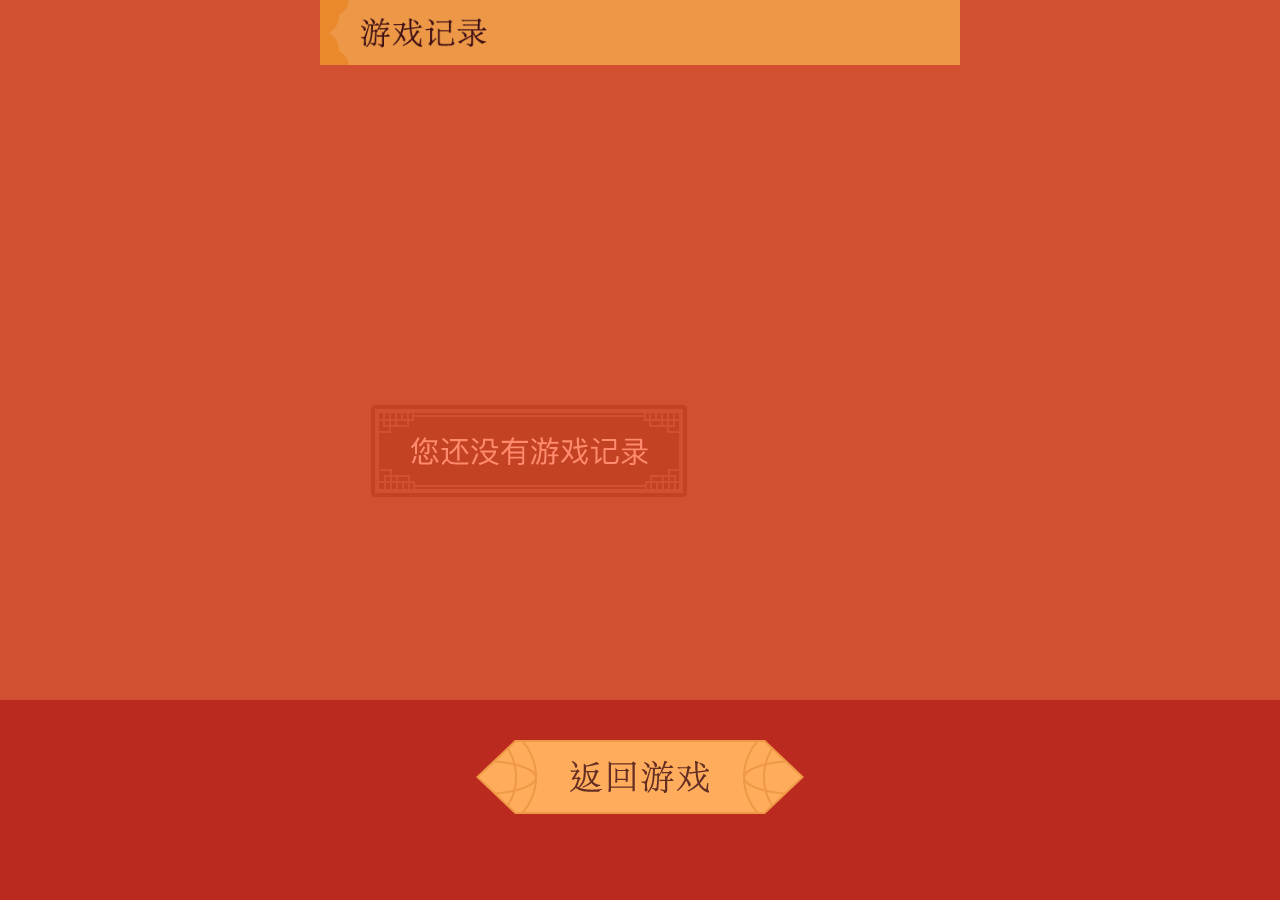
<file: order.html>
<!DOCTYPE html>
<html>
	<head>
		<meta charset="UTF-8">
		<meta name="viewport" content="width=device-width, initial-scale=1.0, maximum-scale=1.0,user-scalable=no">
		<meta name = "format-detection" content="telephone = no" />
		<title>好运连连</title>
		<link type="text/css" href="css/Xcompany.css" rel="stylesheet" />
		<link type="text/css" href="css/luck.css" rel="stylesheet" />
		<script type="text/javascript" src="js/jquery-1.8.3.min.js"></script>
		<script type="text/javascript" src="js/common.js"></script>
		<script type="text/javascript" src="js/luck.js"></script>
		<script type="text/javascript" src="js/font.js"></script>
		<script type="text/javascript" src="js/myorder.js"></script>
		<script type="text/javascript" src="js/appopen.js"></script>
	</head>
	<body style="background:#d24f31;">
		<div class="luck">
			<div class="luck_order">
				<div class="order_title"><img src="images/order_title.png"></div>
				<!--无订单记录-->
				<div class="order_none"><img src="images/none_img.png"></div>
				<!--有订单记录-->
				<ul class="order_list"></ul>
				<div class="order_btn">
					<!--<a href="javascript:;"><img src="images/btn_order.png"></a>-->
					<a href="javascript:;"  onclick="window.history.go(-1);"><img src="images/btn_back.png"></a>
				</div>
			</div>
		</div>
	</body>
</html>
</file>
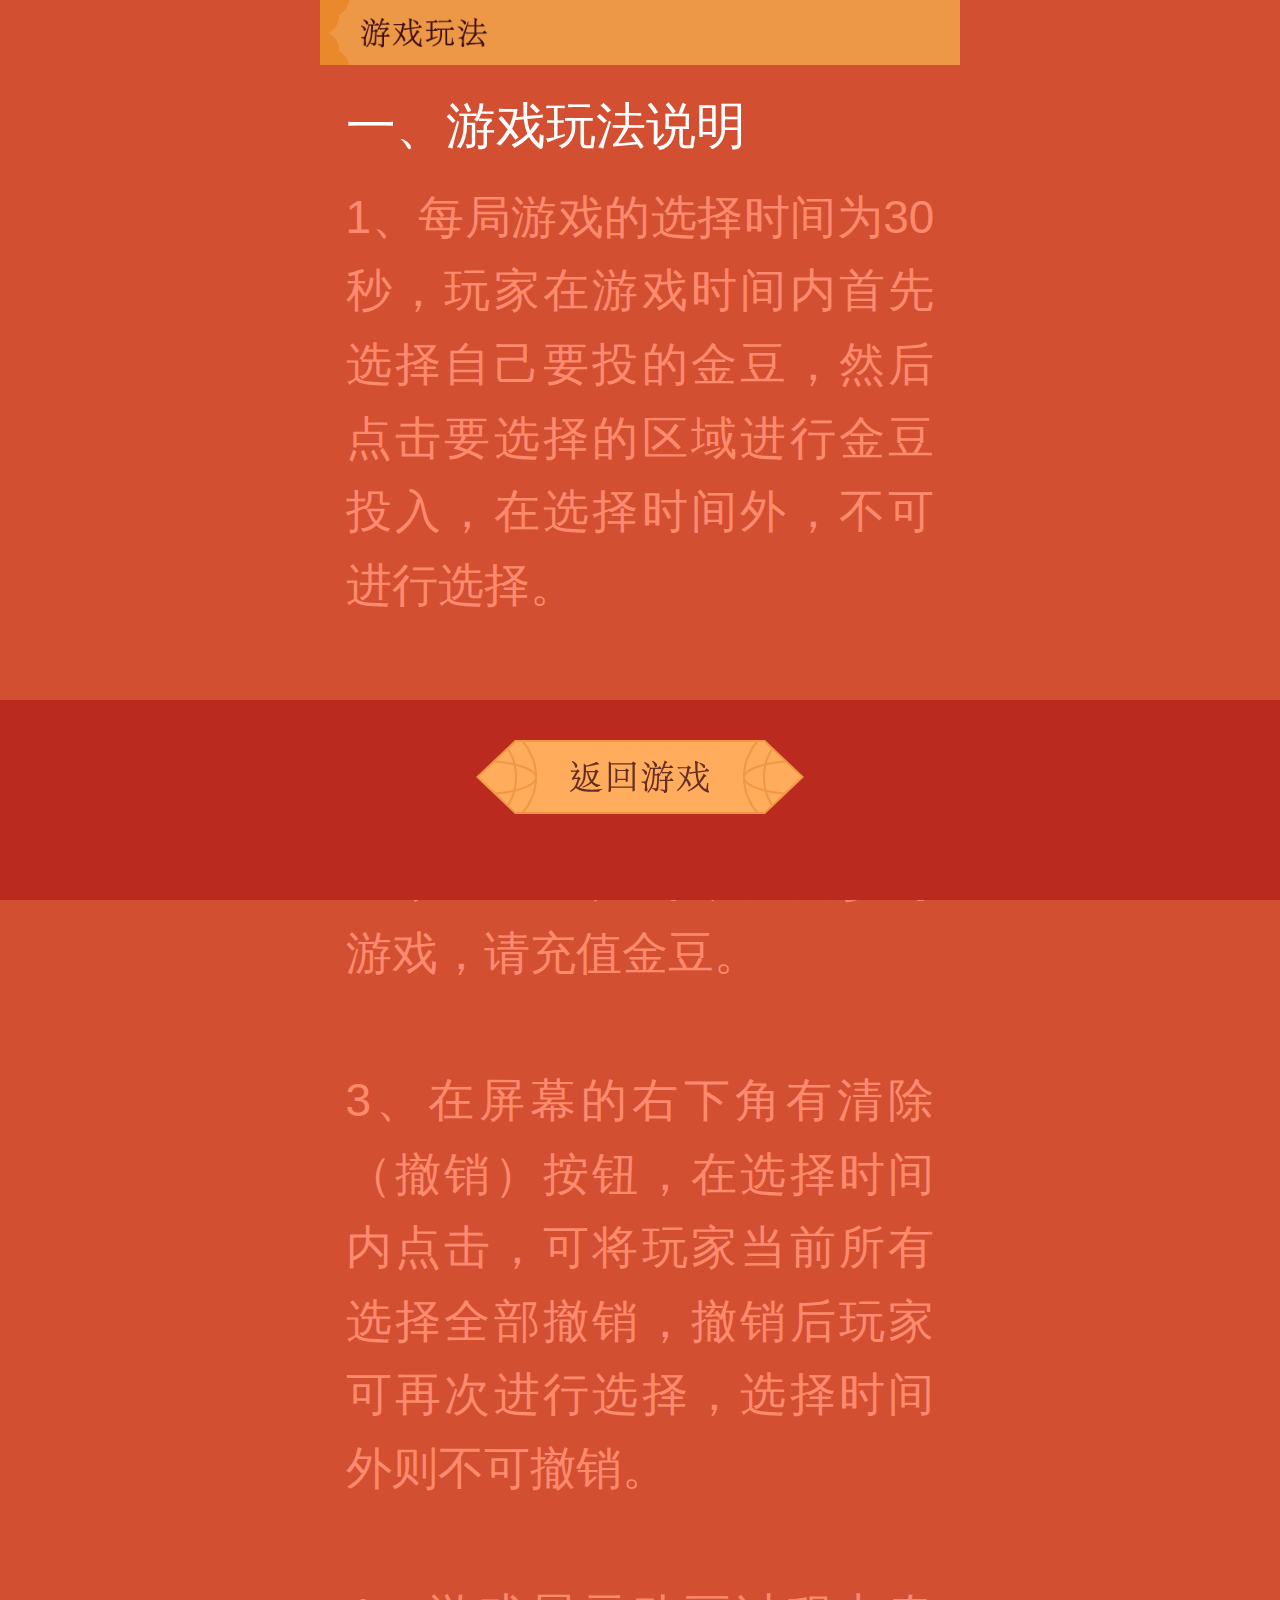
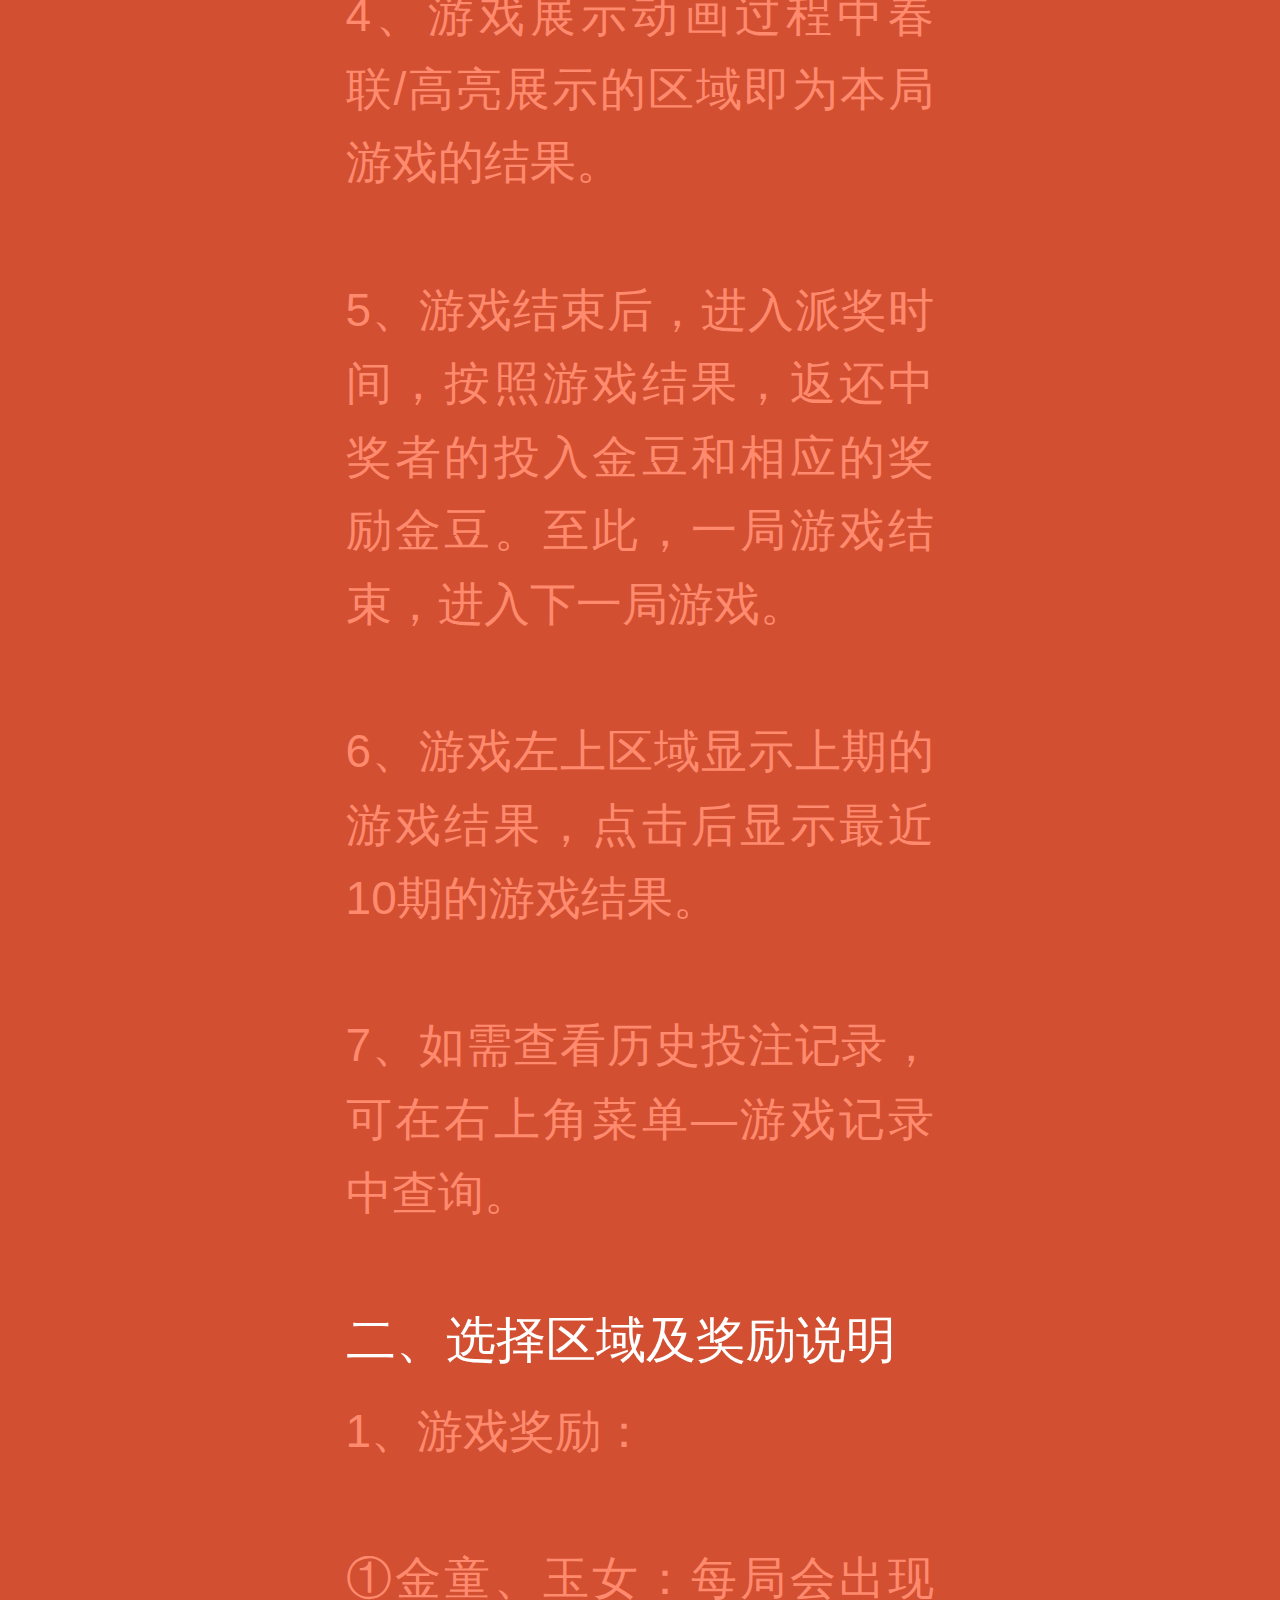
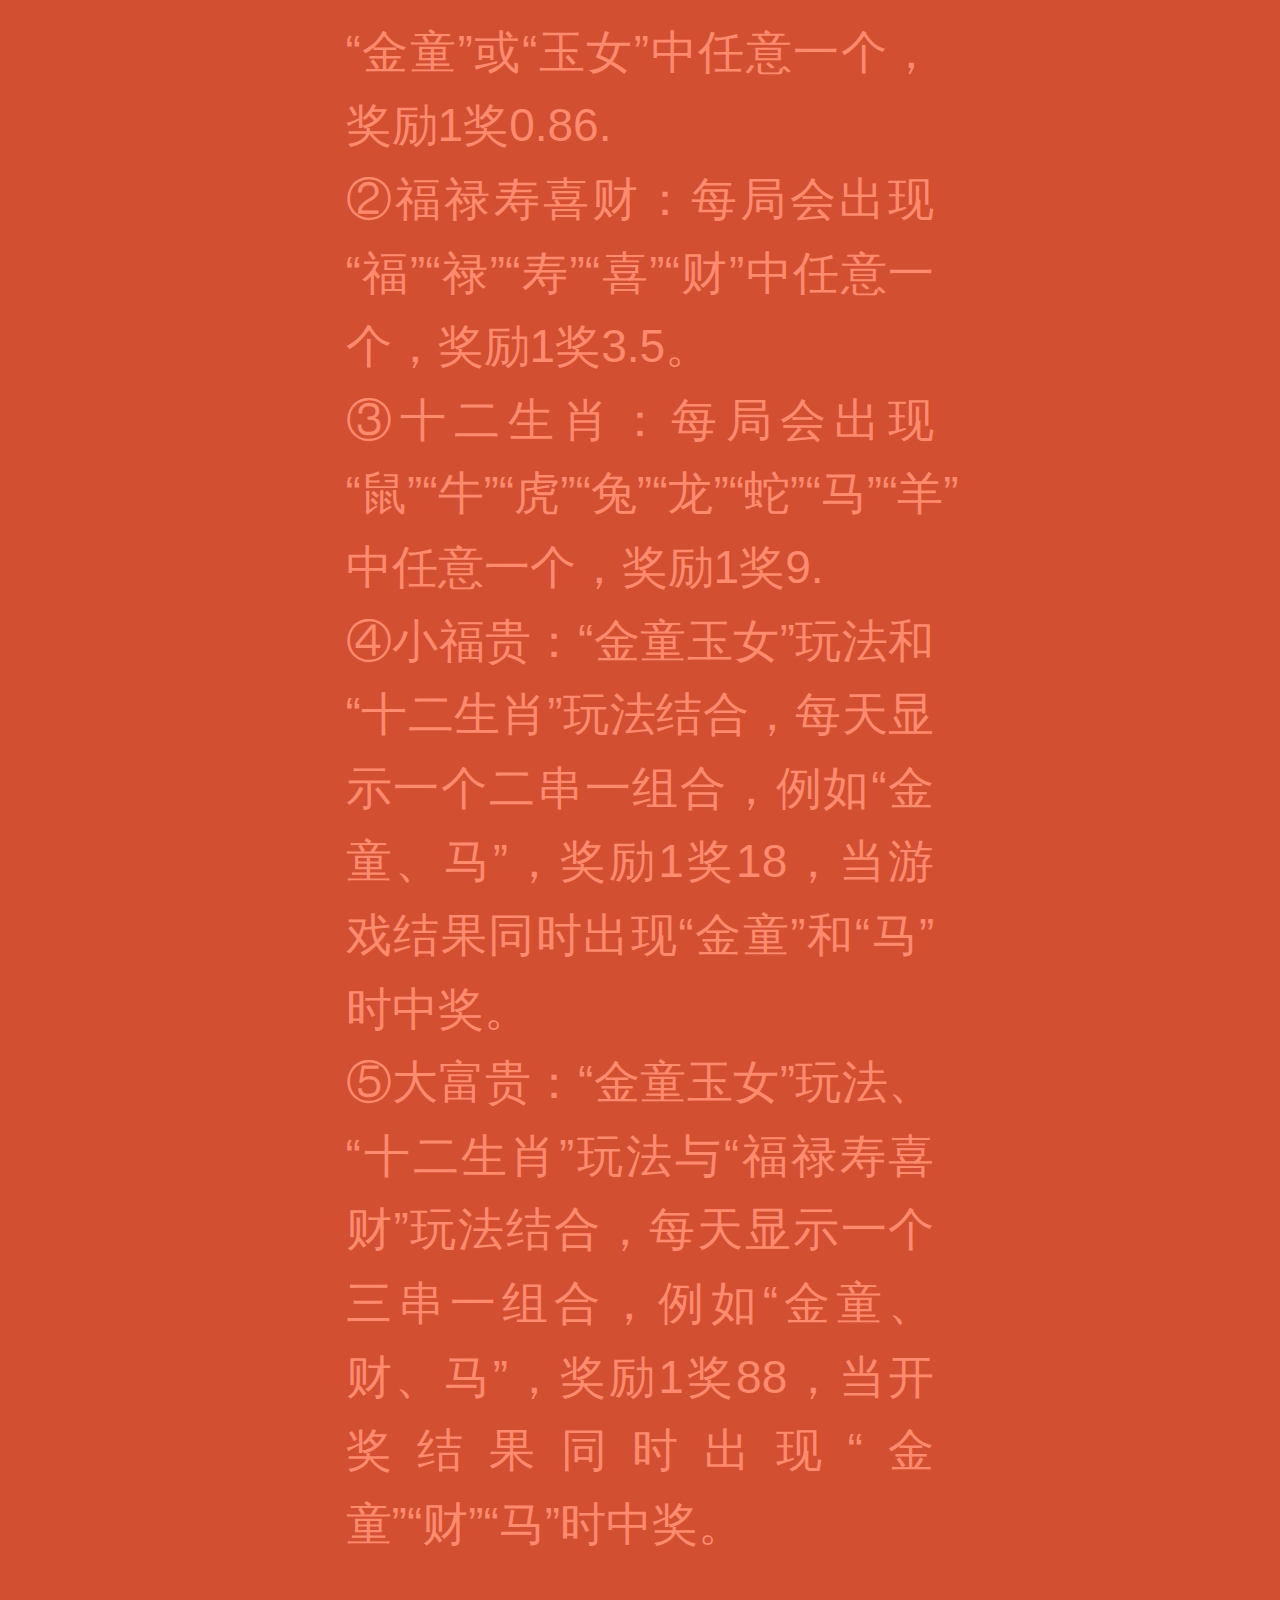
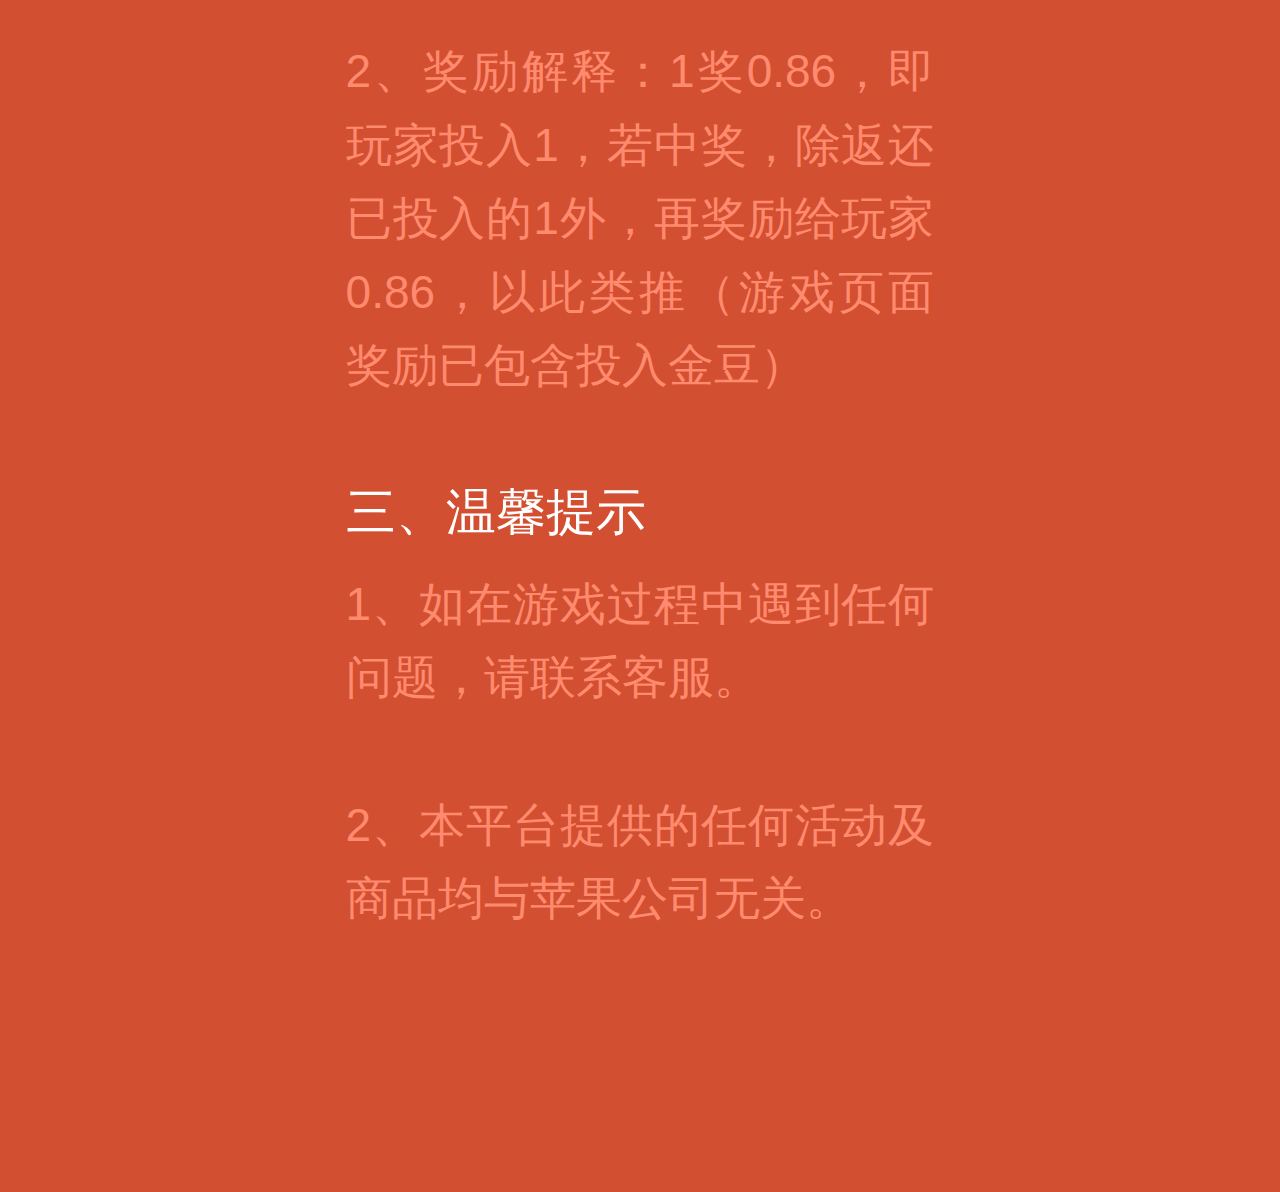
<file: rule.html>
<!DOCTYPE html>
<html>
	<head>
		<meta charset="UTF-8">
		<meta name="viewport" content="width=device-width, initial-scale=1.0, maximum-scale=1.0,user-scalable=no">
		<meta name = "format-detection" content="telephone = no" />
		<title>好运连连</title>
		<link type="text/css" href="css/Xcompany.css" rel="stylesheet" />
		<link type="text/css" href="css/luck.css" rel="stylesheet" />
		<script type="text/javascript" src="js/jquery-1.8.3.min.js"></script>
		<script type="text/javascript" src="js/common.js"></script>
		<script type="text/javascript" src="js/luck.js"></script>
		<script type="text/javascript" src="js/font.js"></script>
		<script type="text/javascript" src="js/appopen.js"></script>
	</head>
	<body style="background:#d24f31;">
		<div class="luck">
			<div class="luck_rule">
				<div class="order_title"><img src="images/order_rule.png"></div>
				<!--游戏玩法-->
				<div class="rule_text">
					<h3 class="title">一、游戏玩法说明</h3>
					<P>1、每局游戏的选择时间为30秒，玩家在游戏时间内首先选择自己要投的金豆，然后点击要选择的区域进行金豆投入，在选择时间外，不可进行选择。</P>
					<P><br></P>
					<P>2、在一局游戏中，玩家可选择不同的金豆进行游戏，当玩家金豆不足时，无法参与游戏，请充值金豆。</P>
					<P><br></P>
					<P>3、在屏幕的右下角有清除（撤销）按钮，在选择时间内点击，可将玩家当前所有选择全部撤销，撤销后玩家可再次进行选择，选择时间外则不可撤销。</P>
					<P><br></P>
					<P>4、游戏展示动画过程中春联/高亮展示的区域即为本局游戏的结果。</P>
					<P><br></P>
					<P>5、游戏结束后，进入派奖时间，按照游戏结果，返还中奖者的投入金豆和相应的奖励金豆。至此，一局游戏结束，进入下一局游戏。</P>
					<P><br></P>
					<P>6、游戏左上区域显示上期的游戏结果，点击后显示最近10期的游戏结果。</P>
					<P><br></P>
					<P>7、如需查看历史投注记录，可在右上角菜单—游戏记录中查询。</P>
					<P><br></P>
					<h3 class="title">二、选择区域及奖励说明</h3>
					<P>1、游戏奖励：</P>
					<P><br></P>
					<P>①金童、玉女：每局会出现“金童”或“玉女”中任意一个，奖励1奖0.86.</P>
					<P>②福禄寿喜财：每局会出现“福”“禄”“寿”“喜”“财”中任意一个，奖励1奖3.5。</P>
					<P>③十二生肖：每局会出现“鼠”“牛”“虎”“兔”“龙”“蛇”“马”“羊”“猴”“鸡”“狗”“猪”中任意一个，奖励1奖9.</P>
					<P>④小福贵：“金童玉女”玩法和“十二生肖”玩法结合，每天显示一个二串一组合，例如“金童、马”，奖励1奖18，当游戏结果同时出现“金童”和“马”时中奖。</P>
					<P>⑤大富贵：“金童玉女”玩法、“十二生肖”玩法与“福禄寿喜财”玩法结合，每天显示一个三串一组合，例如“金童、财、马”，奖励1奖88，当开奖结果同时出现“金童”“财”“马”时中奖。</P>
					<P><br></P>
					<P>2、奖励解释：1奖0.86，即玩家投入1，若中奖，除返还已投入的1外，再奖励给玩家0.86，以此类推（游戏页面奖励已包含投入金豆）</P>
					<P><br></P>
					<h3 class="title">三、温馨提示</h3>
					<P>1、如在游戏过程中遇到任何问题，请联系客服。</P>
					<P><br></P>
					<P>2、本平台提供的任何活动及商品均与苹果公司无关。</P>
				</div>
				<div class="order_btn">
					<a href="javascript:;" onclick="window.history.go(-1);"><img src="images/btn_back.png"></a>
				</div>
			</div>
		</div>
	</body>
</html>
</file>
<file: css/Xcompany.css>
body,h1,h2,h3,h4,h5,h6,ul,ol,li,p,form,dt,dd,input,textarea,th,td,fieldset,legend,dl,dt,dd{margin:0;padding:0;}
fieldset,img{border:0 none}
ul,ol,li{list-style:none}
table{border-spacing:0}
input,textarea,select{font-family:inherit;font-size:inherit;font-weight:inherit}
*:focus{outline:none}
q:before,q:after{content:""}
h1,h2,h3,h4,h5,h6{font-size:100%;font-weight:normal}
h1{font-weight:1.25em;}
h2,h3{font-size:14px;}
body,input,select,button,textarea{font:14px/1.5 "微软雅黑","\5B8B\4F53",Arial,Helvetica,sans-serif;}
table{border-collapse:collapse;border-spacing:0;}
em{font-style:normal;font-weight:normal}
img{vertical-align:top;max-width:100%;}
a{text-decoration:none;color:#454545}
input[type='text'],input[type='password']{border:0 none;width:100%;border-radius:2px;padding:5px 8px;font-size:14px;box-sizing:border-box;-webkit-box-sizing:border-box;border:1px solid #ccc;background:rgba(255,255,255,.8);-webkit-appearance: none;}
input[type='text']:focus,input[type='password']:focus{box-shadow:inset 0 0 3px #FF5252;background-color:rgba(255,255,255,1);border-color:#61B4EC;}
input[type=button]{ -webkit-appearance: none;border: none;box-sizing:border-box;-webkit-box-sizing:border-box;border-radius: 0;}
.clear{clear:both; height:0px; width:0; margin:0; padding:0; border:none; overflow:hidden; }

a{
	-webkit-tap-highlight-color: transparent;
	-webkit-touch-callout: none;
	-webkit-user-select: none;
}
</file>
<file: css/luck.css>
*,body{box-sizing: border-box;-webkit-box-sizing: border-box;}
html{height: 100%;}
body{min-width: 320px;margin: 0 auto;max-width: 640px;font-size:1.15rem;height: 100%;}
em,u,i{font-style: normal;text-decoration:none;}
button,input{border: none !important;}
.po{position: absolute;}
.ov{overflow: hidden;}
.fl{float: left;}
.fr{float: right;}
a{color:#333}
a, a:visited{
-webkit-transition: all 200ms ease-in-out;
transition: all 200ms ease-in-out;
}
.vhd{visibility: hidden;}
.vin{visibility: initial;}
.cfd{color: #ffd16f;}
.tanc_beij{width: 100%;height: 100%;position: fixed;left: 0;top: 0;z-index:99;background: rgba(0,0,0,0.8);}
.luck{overflow: hidden;}
.luck_beij img{width: 100%;height: 100%;position: fixed;left: 0;top: 0;}
/*头部*/
.luck_top{height:45px;padding:0 3%;width: 100%;position: fixed;left: 0;top: 0;z-index:666666;}
.luck_fl{height:28px;line-height:28px;border-radius: 1.5rem;border: 1px solid #ffe11a;min-width: 8.0rem;padding: 0 2.3rem 0 2.2rem;font-size: 1.3rem;text-align: center;color: #ffe11a;position: relative;margin-top:10px;}
.luck_fl i{display: block;width:1.7rem;height:1.7rem;position: absolute;top: 13%;background-size: 100% !important;background-repeat: no-repeat;background-position: center;}
.luck_fl i.icon_gold {left: 0.35rem;background-image: url(../images/gold.png);}
.luck_fl i.icon_more {right: 0.35rem;background-image: url(../images/add.png);top:11%;}
.luck_fr{width:45%;margin-top: 0.6rem;}
.luck_fr li{float:right;margin-left:6%;width:30px;}
.luck_fr_list{width:9.0rem;padding:0 0.5rem;border:1px solid #b29e30;position: absolute;right:2.5%;top:45px;border-radius: 0.5rem;text-align: center;background: rgba(27,25,25,0.6);display: none;}
.luck_fr_list:before{content:"";display: block;width:1.15rem;height:0.6rem;background: url(../images/sj.png) no-repeat center;background-size: 100%;position: absolute;right:0.8rem;top: -0.6rem;}
.luck_fr_list a{display: block;color: #fff;font-size: 1.3rem;height: 3.0rem;line-height: 3.1rem;border-bottom: 1px solid #ffe11a;}
.luck_fr_list a:last-child{border-bottom: none;}
/*额外嘉奖*/
.luck_jiang{position: fixed;left: 0;top:52px;text-align: center;width:27.2%;z-index:999;display: none;}
.luck_jiang a{color: #febaba;display: block;position: absolute;width: 100%;height: 100%;position: absolute;left: 0;top: 0;line-height:180%;}
/*求好运*/
.luck_haoyun{position: fixed;width: 15%;right:8%;top:10%;}
/*报喜吉时*/
.luck_time{width: 100%;position: fixed;left: 0;top:17%;z-index: 3;}
.luck_time .imt{width:6.4%;position: absolute;top: 0;}
.luck_time .time_baoxi{left:0.4rem;}
.luck_time .time_jishi{right:0.4rem;}
.luck_time_content{height: 2.95rem;line-height: 2.8rem;background: #2d1d1d;border-top:2px solid #4a2a2b;border-bottom:2px solid #4a2a2b;margin-top:0.15rem;font-size: 1.1rem;}
.luck_time_content .fl{width:27.5%;position: absolute;left: 9%;top:0.4rem;z-index: 9;}
.luck_time_content .fl a{display:block;color: #b07d7d;width: 100%;background:url(../images/icon3.png) no-repeat right center;background-size: 1.2rem;}
.luck_time_content .fl .wf{padding:0 0.9rem;position: relative;}
.luck_time_content .fl .wf:before,.luck_time_content .fl .wf:after{display: block;content:"";width:3px;height:3px;background: #5e3b3d;border-radius: 50%;position: absolute;top:0.5rem;}
.luck_time_content .fl .wf:before{left:0.2rem;}
.luck_time_content .fl .wf:after{right: 0.2rem;}
.luck_time_content .fr{padding-right: 9%;color: #5e3b3d;}
.luck_time_content .fr .time{font-size: 1.25rem;color: #b07d7d;font-weight: bold;padding-left:0.25rem}
.luck_caishen{width:42%;position:absolute;left:29%;top:-238%;}
.luck_caishen .caishen_text{position: absolute;left:-34%;top:37%;width:80%;display: none;}
.luck_caishen .caishen_text .text_info{color: #6c3d3e;position: absolute;width:75%;top:18%;right:24%;text-align: right;line-height: 130%;font-size: 1.1rem;}

/*遮罩*/
.luck_zhezhao{position: fixed;left: 0;top:45px;z-index:99999;width: 100%;height:95%;display: none;}
/*底部*/
.luck_foot{position: fixed;width: 100%;left:0;bottom: 0;z-index: 3;}
.foot_ov{position: absolute;left: 0;bottom: 0;width: 100%;height: 100%;}
.foot_ov .fl{width: 13%;margin:3% 0 0 0;text-align: center;position: relative;}
.foot_ov .fl .num{color: #febaba;position: absolute;left: 0;bottom:8%;width: 100%;}
.foot_ov .fr{width: 12%;margin:3% 7% 0 0;}
.foot_cm{width:73%;height: 100%;margin:0 auto;overflow: hidden;text-align: center;position: absolute;left:5%;top: 0;}
.foot_cm li{float: left;width:20%;margin:0 2%;position: relative;font-size:1.0rem;height: 100%;}
.foot_cm li img{display: block;width:80%;margin:0 auto;}
.foot_cm li .cmNumber{height:1.6rem;line-height: 1.7rem;background: #bb9358;border-radius:0.8rem;color: #561d1e;width: 100%;margin-top:-1.0rem;position: relative;z-index: 2;}
.foot_cm li .cmNumber:before,.foot_cm li .cmNumber:after{display: block;content:"";width:5px;height:5px;background: url(../images/icon1.png) no-repeat center;background-size: 100%;position: absolute;top:0.65rem;}
.foot_cm li .cmNumber:before{left:0.2rem;}
.foot_cm li .cmNumber:after{right:0.2rem;}
.foot_cm li .cont{position: absolute;left:0;top:13%;opacity:0.6;
-webkit-transition: all 200ms ease-in-out;
transition: all 200ms ease-in-out;
}
.foot_cm li.active .cont{opacity:1.0;}
.foot_cm li.active i.gold{display: block;width:2.0rem;height:1.73rem;background: url(../images/gold.png) no-repeat center;background-size: 100%;position: absolute;left:50%;top:20%;margin-left:-1.0rem;z-index:999999 !important;
-webkit-transition: all 100ms ease-in-out;
transition: all 100ms ease-in-out;
}
.foot_cm li .ty_num{display:block;height: 1.4rem;line-height: 1.45rem;background: #ed332b;position: absolute;left: 0;top:0;color: #fff;text-align: center;width: 100%;border-radius: 5px;display: none;}
.foot_cm li .ty_num:after{display: block;content:"";width: 7px;height: 4px;background: url(../images/tiyan_icon.png) no-repeat center;position: absolute;left: 50%;margin-left: -4px;bottom: -4px;}

/*投注区域*/
.content_table{border-radius:50%;overflow: hidden;position: relative;z-index: 1;}
.content_table .beilv{display:block;width:4.4rem;height:2.0rem;line-height: 2.0rem;background: url(../images/title.png) no-repeat center;background-size: 100%;color: #febaba;position: absolute;left: 50%;margin-left:-2.2rem;text-align: center;top: 0;z-index: 2;font-size:10px;}
.content_table li .num{color: #ffe68b;position: absolute;width:62%;text-align: center;left:19%;top: 5%;font-size: 1.1rem;z-index: 2;display: none;}
.content_table li .num.r30{transform: rotate(-30deg);-webkit-transform: rotate(-30deg);left:10%;top:8%;text-align:right;}
.content_table li .num.r60{transform: rotate(-60deg);-webkit-transform: rotate(-60deg);left: 9%;top: 12%;text-align:right;}
.content_table li .num.r90{transform: rotate(-90deg);-webkit-transform: rotate(-90deg);left: 9%;top:17%;text-align:right;}
.content_table li .num.r120{transform: rotate(-120deg);-webkit-transform: rotate(-120deg);left:18%;top:16%;text-align:right;}
.content_table li .num.r150{transform: rotate(-150deg);-webkit-transform: rotate(-150deg);left:19%;top:25%;width: 60%;text-align: right;}
.content_table li .num.r180{transform: rotate(-180deg);-webkit-transform: rotate(-180deg);left:19%;top:21%;}
.content_table li .num.r210{transform: rotate(-210deg);-webkit-transform: rotate(-210deg);left:19%;top:21%;text-align:left;}
.content_table li .num.r240{transform: rotate(-240deg);-webkit-transform: rotate(-240deg);left:36%;top:16%;text-align:left;}
.content_table li .num.r270{transform: rotate(-270deg);-webkit-transform: rotate(-270deg);left:36%;top:16%;text-align:left;}
.content_table li .num.r300{transform: rotate(-300deg);-webkit-transform: rotate(-300deg);left:29%;top:12%;text-align:left;}
.content_table li .num.r330{transform: rotate(-330deg);-webkit-transform: rotate(-330deg);left:29%;top:8%;text-align:left;}
.content_table li .num.w0{top: 15%;width: 40%;left:30%;}
.content_table li .num.w72{top: 15%;left: 10%;top: 24%;width: 40%;text-align: right;
transform: rotate(-72deg);
-webkit-transform: rotate(-72deg);
}
.content_table li .num.w144{left:5%;top:27%;width: 40%;
transform: rotate(-144deg);
-webkit-transform: rotate(-144deg);
}
.content_table li .num.w216{left:56%;top:27%;width: 40%;
transform: rotate(-216deg);
-webkit-transform: rotate(-216deg);
}
.content_table li .num.w288{left:48%;top:23%;width: 40%;text-align:left;
transform: rotate(-288deg);
-webkit-transform: rotate(-288deg);
}
.content_table li .num.gb1{width: 75%;text-align: center;left: 20%;top: 13%;}
.content_table li .num.gb2{width: 75%;text-align: center;left:2%;top: 13%;}
.content_table li .me{position: absolute;width:62%;text-align: center;left:19%;top:20%;font-size: 1.1rem;z-index: 2;background:rgba(120,27,22,0.6);border-radius: 1.5rem;color: #fff;display: none;}
.content_table li .me.r30{left:24%;top:19%;
	transform: rotate(-30deg);
-webkit-transform: rotate(-30deg);	
}
.content_table li .me.r60{left:38%;top:15%;
	transform: rotate(-60deg);
-webkit-transform: rotate(-60deg);	
}
.content_table li .me.r90{left:38%;top:14%;
	transform: rotate(-90deg);
-webkit-transform: rotate(-90deg);	
}
.content_table li .me.r120{left:36%;top:7%;
	transform: rotate(-120deg);
-webkit-transform: rotate(-120deg);	
}
.content_table li .me.r150{left:31%;top:7%;
	transform: rotate(-150deg);
-webkit-transform: rotate(-150deg);	
}
.content_table li .me.r180{left:19%;top:5%;
	transform: rotate(-180deg);
-webkit-transform: rotate(-180deg);	
}
.content_table li .me.r210{left:17%;top:7%;
	transform: rotate(-210deg);
-webkit-transform: rotate(-210deg);	
}
.content_table li .me.r240{left:10%;top:12%;
	transform: rotate(-240deg);
-webkit-transform: rotate(-240deg);	
}
.content_table li .me.r270{left:2%;top:13%;
	transform: rotate(-270deg);
-webkit-transform: rotate(-270deg);	
}
.content_table li .me.r300{left:0;top:15%;
	transform: rotate(-300deg);
-webkit-transform: rotate(-300deg);	
}
.content_table li .me.r330{left:13%;top:19%;
	transform: rotate(-330deg);
-webkit-transform: rotate(-330deg);	
}
.content_table li .me.w0{width: 40%;left:30%;top: 32%;}
.content_table li .me.w72{width: 40%;left:55%;top:27%;
transform: rotate(-72deg);
-webkit-transform: rotate(-72deg);
}
.content_table li .me.w144{width: 40%;left:50%;top:18%;
transform: rotate(-144deg);
-webkit-transform: rotate(-144deg);
}
.content_table li .me.w216{width: 40%;left:9%;top:18%;
transform: rotate(-216deg);
-webkit-transform: rotate(-216deg);
}
.content_table li .me.w288{width: 40%;left:3%;top:27%;
transform: rotate(-288deg);
-webkit-transform: rotate(-288deg);
}
.content_table li .me.gb1{width:80%;top:66%;}
.content_table li .me.gb2{width:80%;top:66%;left:5%;}

.luck_content{width:98%;position: fixed;left:1%;top:21%;z-index:3;}
.luck_content .kai:after{
 animation:anit 0.5s linear 0s infinite alternate;
-webkit-animation:anit 0.5s linear 0s infinite alternate;
animation-iteration-count:3;
-webkit-animation-iteration-count:3; 
}

.luck_content .pot{width: 21%;position: absolute;top:5%;z-index: 2;}
.luck_content .pot .act{position: absolute;width:55%;height:80%;top: 0;z-index:3;/*background: #fff;opacity:0.5;*/}
.luck_content .pot input{opacity: 0;position: absolute;right: 0;top: 0;}
.luck_content .pot .num{color: #ffe68b;position: absolute;width: 62%;text-align:right;left:10%;top:0;font-size: 1.1rem; z-index: 2;display: none;}
.luck_content .content_GoldenBoy.pot .num{left: 28%;text-align: left;}
.luck_content .pot .me{position: absolute;width: 62%;text-align: center;left:0;top:46%;font-size: 1.1rem;z-index: 2;background: rgba(120,27,22,0.6);border-radius: 1.5rem;color: #fff;display: none;}
.luck_content .content_GoldenBoy.pot .me{left:39%;}
.luck_content .pot .btn_res,.luck_content .pot .btn_res1{display: block;width: 30%;position: absolute;top:-6%;}
.luck_content .pot .btn_res{z-index: 1;}
.luck_content .pot .ctz{display: block;width: 30%;position: absolute;top:-6%;z-index: 2;display: none;}
.luck_content .pot .spn{position: absolute;}
.luck_content .content_herself .ctz{right: 0;}
.luck_content .content_GoldenBoy .ctz{left: 0;}
.content_herself .spn:nth-of-type(1),.luck_xfg .box_text .spn:nth-of-type(1){left:18%;top: 2%;}
.content_herself .spn:nth-of-type(2),.luck_xfg .box_text .spn:nth-of-type(2){left:4%;top:28%;}
.content_herself .act{left: 0;transform: rotate(35deg);-webkit-transform: rotate(35deg);}
.content_GoldenBoy .spn:nth-of-type(1),.luck_dfg .box_text .spn:nth-of-type(1){right:18%;top: 2%;}
.content_GoldenBoy .spn:nth-of-type(2),.luck_dfg .box_text .spn:nth-of-type(2){right:4%;top: 23%;}
.content_GoldenBoy .spn:nth-of-type(3),.luck_dfg .box_text .spn:nth-of-type(3){right:4%;top:58%;}
.content_GoldenBoy .act{left:45%;transform: rotate(-36deg);-webkit-transform: rotate(-36deg);}
/*玉女*/
.content_herself{left: 0;}
.luck_content .content_herself .btn_res,.luck_content .content_herself .btn_res1{right: 0;}
/*金童*/
.content_GoldenBoy{right: 0;}
.luck_content .content_GoldenBoy .btn_res,.luck_content .content_GoldenBoy .btn_res1{left: 0;}
/*12生肖*/
.luck_shengxiao{position: absolute;left:3%;top:2.691%;width:94%;border-radius:50%;}
.luck_shengxiao .act{position: absolute;width:62%;height:35%;left:19%;top: 0;z-index:5;/*background: #fff;opacity:0.5;*/}
.luck_shengxiao .beilv{top:-1.1rem;line-height: 2.2rem;}
.luck_shengxiao li.kai:after{display: block;content:"";width: 100%;height: 100%;background:url(../images/sx_on.png) no-repeat center;background-size: 100%;position: absolute;left: 0;top: 0;}

.luck_shengxiao li{position: absolute;width: 26%;left:37%;top: 0;
transform-origin:center bottom;
-webkit-transform-origin:center bottom;
}
.luck_shengxiao li:nth-of-type(2){
transform:rotate(30deg);
-webkit-transform:rotate(30deg);
}
.luck_shengxiao li:nth-of-type(3){
transform:rotate(60deg);
-webkit-transform:rotate(60deg);
}
.luck_shengxiao li:nth-of-type(4){
transform:rotate(90deg);
-webkit-transform:rotate(90deg);
}
.luck_shengxiao li:nth-of-type(5){
transform:rotate(120deg);
-webkit-transform:rotate(120deg);
}
.luck_shengxiao li:nth-of-type(6){
transform:rotate(150deg);
-webkit-transform:rotate(150deg);
}
.luck_shengxiao li:nth-of-type(7){
transform:rotate(180deg);
-webkit-transform:rotate(180deg);
}
.luck_shengxiao li:nth-of-type(8){
transform:rotate(210deg);
-webkit-transform:rotate(210deg);
}
.luck_shengxiao li:nth-of-type(9){
transform:rotate(240deg);
-webkit-transform:rotate(240deg);
}
.luck_shengxiao li:nth-of-type(10){
transform:rotate(270deg);
-webkit-transform:rotate(270deg);
}
.luck_shengxiao li:nth-of-type(11){
transform:rotate(300deg);
-webkit-transform:rotate(300deg);
}
.luck_shengxiao li:nth-of-type(12){
transform:rotate(330deg);
-webkit-transform:rotate(330deg);
}
.luck_wufu{position: absolute;left:20%;top:20%;width:60%;border-radius: 50%;background:rgba(219,104,61,0.6);padding-bottom:0.3rem;}
.luck_wufu .act{position: absolute;width:64%;height:40%;left:18%;top:10%;z-index:5;/*background: #fff;opacity:0.5;*/}
.luck_wufu .beilv{top: 0.45rem;}
.luck_wufu li.kai:after{display: block;content:"";width: 100%;height: 100%;background:url(../images/touz_on.png) no-repeat center;background-size: 100%;position: absolute;left: 0;top: 0;}
.luck_wufu li{position: absolute;width:56%;left:22%;top: 0;
transform-origin:center bottom;
-webkit-transform-origin:center bottom;
}
.luck_wufu li:nth-of-type(2){
transform:rotate(72deg);
-webkit-transform:rotate(72deg);
}
.luck_wufu li:nth-of-type(3){
transform:rotate(144deg);
-webkit-transform:rotate(144deg);
}
.luck_wufu li:nth-of-type(4){
transform:rotate(216deg);
-webkit-transform:rotate(216deg);
}
.luck_wufu li:nth-of-type(5){
transform:rotate(288deg);
-webkit-transform:rotate(288deg);
}

.luck_jennifer{position: absolute;left:35%;top:35%;width:30%;border-radius: 50%;}
.luck_jennifer .act{position: absolute;width:70%;height:70%;left:28%;top:16%;z-index:9999999;/*background: #fff;opacity:0.5;*/}
.luck_jennifer .beilv{top:0;}
.luck_jennifer li{width:50%;position: absolute;top: 0;}
.luck_jennifer li.kai:after{display: block;content:"";width: 100%;height: 100%;background:url(../images/bg_on.png) no-repeat center;background-size: 100%;position: absolute;left:1px;top: 0;
transform:rotate(180deg);
-webkit-transform:rotate(180deg);
}
.luck_jennifer li:nth-of-type(2){right: 0;}
.luck_jennifer li:nth-of-type(2).kai:after{left:-1px;
transform:rotate(0deg);
-webkit-transform:rotate(0deg);	
}
.luck_jennifer li:nth-of-type(2) .act{left: 1%;}
/*参与人员*/
.content_player{position: fixed;left:3%;width: 100%;bottom:11.5%;text-align: center;z-index: 4;}
.content_player ul{padding-top:8px;width: 86%;}
.content_player li{width:11%;float: left;position: relative;}
.content_player li img{display: block;width:30px;height:30px;border-radius: 50%;border:1px solid #c69b5c;margin:0 auto;position: relative;z-index: 1;}
.content_player li h3.name{color: #8d7b7a;background:rgba(52,36,29,0.8);border-radius:20px;height:20px;line-height:20px;font-size:12px;text-overflow: ellipsis;overflow: hidden;margin-top: -15px;position: relative;z-index:2;display: none;}
.content_player li i.gold,.player_more i.gold{display: block;width:2.0rem;height:1.73rem;background: url(../images/gold.png) no-repeat center;background-size: 100%;position: absolute;left:50%;top:20%;margin-left:-1.0rem;
-webkit-transition: all 200ms ease-in-out;
transition: all 200ms ease-in-out;
}
.content_player li em{color:#bb9358;}
.content_player li:nth-of-type(1):before,.content_player li:nth-of-type(2):before,.content_player li:nth-of-type(3):before{content: "";display: block;width:27px;height: 12px;position: absolute;left:50%;margin-left:-13px;top:-7px;z-index: 9;}
.content_player li:nth-of-type(1):before{background: url(../images/paih1.png);background-size: 100%;}
.content_player li:nth-of-type(2):before{background: url(../images/paih2.png);background-size: 100%;}
.content_player li:nth-of-type(3):before{background: url(../images/paih3.png);background-size: 100%;}
.content_player .player_more{position: absolute;left:86%;top:17%;width:30px;display: none;}

/*订单记录*/
.luck_order,.luck_rule{padding-bottom:6.0rem;}
.luck_order li{padding:1.5% 5%;background: #c64526;}
.luck_order li:nth-child(odd){background: #d24f31;}
.luck_order .jiajiang{color: #3d0e14;}
.luck_order .order_list_top{border-bottom:1px dashed #ed7256;padding:2.5% 0;font-size: 1.2rem;}
.luck_order .list_top{color: #fff;margin-bottom:2%;}
.luck_order .list_top .lose{color: #ff8a6e;}
.luck_order .list_dom{color: #ff8a6e;}
.luck_order .order_list_dom{padding:3% 0;}
.luck_order .order_result{color: #3d0e14;}
.luck_order .order_goldList{margin:2.5% 2.5% 0;}
.luck_order .order_goldList .lt{height: 2.6rem;line-height: 2.7rem;overflow: hidden;background: #c93d21;}
.luck_order .order_goldList .lt span{display: block;float: left;text-align: center;}
.luck_order .order_goldList .touz_text{width: 20%;color: #ffb3a1;}
.luck_order .order_goldList .touz_gold{width: 45%;color: #ff8a6e;}
.luck_order .order_goldList .success_gold{width:35%;color: #ff8a6e;}
.luck_order .order_goldList .lt:nth-child(odd){background: #d44528;}
.luck_order .order_none{width: 42%;position: fixed;left:29%;top:45%;}
.order_btn{text-align: center;height:5.0rem;background: #ba2a1f;position: fixed;width: 100%;left: 0;bottom: 0;}
.order_btn a{display: inline-block;width:45%;margin:1.0rem 2% 0;}

/*游戏玩法*/
.luck_rule{color: #ff8a6e;line-height:160%;}
.luck_rule h3.title{font-size: 1.25rem;color: #fff;margin-bottom: 3%;}
.luck_rule .rule_text{padding:2.5% 4%;text-align: justify;}

/*当前报喜*/
.baoxi,.baoxi .tanc_beij,.baoxi_cont{display: none;}
.baoxi_cont .time{width: 15%;border-right:1px solid #f7ae6b;}
.baoxi_cont .boy,.baoxi_cont .girl{width: 13%;}
.baoxi_cont .girl{border-right:1px solid #f7ae6b;}
.baoxi_cont .fu,.baoxi_cont .lu,.baoxi_cont .shou,.baoxi_cont .xi,.baoxi_cont .cai{width: 9%;}
.baoxi_cont .sxiao{width: 14%;border-left:1px solid #f7ae6b;}
.baoxi_cont{position: fixed;width: 100%;left: 0;top: 0;z-index:999999;}
.baoxi_cont .cont_title{position: relative;}
.baoxi_cont .cont_title .btn{width:3.0rem;height:2.5rem;position: absolute;right:2%;top:54%;border-top-right-radius:0.5rem;border-top-left-radius: 0.5rem;}
.baoxi_cont .cont_title .btn.on{background: #bf7d49;}
.baoxi_cont .cont_title .btn img{display: block;width:1.6rem;height:1.6rem;margin:0.5rem auto 0;}
.baoxi_cont .cont_title_text{position: absolute;width:96%;margin:0 auto;background: #bf7d49;border-radius: 0.4rem;color: #63371e;padding:2.5%;left: 2%;top:92.5%;border-top-right-radius: 0;display: none;z-index: 2;}
.baoxi_cont .cont_title_text span.title{color: #fed2a1;border-bottom:1px solid #fed2a1;padding-bottom: 0.5rem;float: left;margin-bottom: 0.4rem;}
.baoxi_cont .cont_list{background: #fdc18b;color: #63371e;text-align: center;height:35.0rem;}
.baoxi_cont .cont_list span{display: block;float: left;}
.baoxi_cont .cont_list_title{background: #f7b57b;}
.baoxi_cont .cont_list_title span{height: 2.6rem;line-height: 2.6rem;}
.baoxi_cont .cont_list_order{height:32.4rem;overflow-x: hidden;overflow-y: auto;}
.baoxi_cont .cont_list_info span{height: 3.0rem;line-height: 3.1rem;position: relative;}
.baoxi_cont .cont_list_info span.act:before,.baoxi_cont .cont_list_info span.acm:before{display: block;content:"";width:8px;height: 8px;position: absolute;margin:-4px 0 0 -4px;top: 50%;left: 50%;border-radius: 50%;}
.baoxi_cont .cont_list_info span.act:before{background: #9b5726;}
.baoxi_cont .cont_list_info span.acm:before{background: #c1411e;}
.baoxi_cont .cont_list_info:nth-child(even){background: #fcc899;}

/*提示*/
.luck_tis{position: fixed;width:100%;left:0;top:40%;z-index: 9;display:none;}

/*开奖动画*/
.kaijiang{display: none;}
.luck_kaijiang,.luck_duilian{width: 100%;position: fixed;left: 0;top: 30%;z-index:999;overflow: hidden;display: none;}
.kaijiang_cont,.duilian_cont{position: absolute;left: 0;top: 0;width: 100%;height: 100%;}
.kaijiang .tanc_beij{display:none;}
.kaijiang_ani{text-align: center;}
.kaijiang_ani .ani{display: inline-block;width:86px;margin:0 5px;position: relative;}
.kaijiang_ani .ani_zz{width:44px;position: absolute;left:50%;top:47%;margin-left:-22px;z-index: 2;}
/*.kaijiang_ani .ani_zz_list{width:90%;overflow: hidden;margin: 0 auto}*/

.kaijiang_ani .ani_result{width:30px;position: absolute;left:50%;top:48%;margin-left:-15px;overflow: hidden;z-index: 1;}
.kaijiang_ani .result_imt{width:30px;margin: 0 auto;position: relative;}
.kaijiang_ani .result_imt .imt_list{position: absolute;left:0;top: 0;width: 100%;height: 100%;overflow: hidden;visibility: hidden;}
.kaijiang_ani .result_imt .imt_list.vin{visibility: initial;}
.imt_list ul{white-space: nowrap;text-align: center;position: absolute;top: 0;width: 100%;height: 100%;font-size: 0px;
-webkit-transition: all 300ms linear;
transition: all 300ms linear;
}
.ant_bg .imt_list ul.an1,.ant_sx .imt_list ul.an1{
	 animation:ani1 0.8s linear 0s infinite normal;
-webkit-animation:ani1 0.8s linear 0s infinite normal;
}
.ant_wf .imt_list ul.an1_1{
	animation:ani1_1 0.8s linear 0s infinite normal;
-webkit-animation:ani1_1 0.8s linear 0s infinite normal;
}

.ant_bg .imt_list ul.an2,.ant_sx .imt_list ul.an2{
	 animation:ani2 3.0s linear 0s infinite normal;
-webkit-animation:ani2 3.0s linear 0s infinite normal;
}
.ant_wf .imt_list ul.an2_1{
	animation:ani2_1 3.0s linear 0s infinite normal;
-webkit-animation:ani2_1 3.0s linear 0s infinite normal;
}

.ant_bg .imt_list ul.an3,.ant_sx .imt_list ul.an3{
	 animation:ani3 4.0s linear 0s infinite normal;
-webkit-animation:ani3 4.0s linear 0s infinite normal;
}
.ant_wf .imt_list ul.an3_1{
	 animation:ani3_1 4.0s linear 0s infinite normal;
-webkit-animation:ani3_1 4.0s linear 0s infinite normal;
}

.ant_bg .imt_list ul.an4,.ant_sx .imt_list ul.an4{
	 animation:ani4 4.0s linear 0s infinite normal;
-webkit-animation:ani4 4.0s linear 0s infinite normal;
}
.ant_wf .imt_list ul.an4_1{
	 animation:ani4_1 4.0s linear 0s infinite normal;
-webkit-animation:ani4_1 4.0s linear 0s infinite normal;
}

.ant_bg .imt_list ul.an5,.ant_sx .imt_list ul.an5{
	 animation:ani5 5.0s linear 0s infinite normal;
-webkit-animation:ani5 5.0s linear 0s infinite normal;
}
.ant_wf .imt_list ul.an5_1{
	 animation:ani5_1 5.0s linear 0s infinite normal;
-webkit-animation:ani5_1 5.0s linear 0s infinite normal;
}

.ant_bg .imt_list ul.an6,.ant_sx .imt_list ul.an6{
	 animation:ani6 6.0s linear 0s infinite normal;
-webkit-animation:ani6 6.0s linear 0s infinite normal;
}
.ant_wf .imt_list ul.an6_1{
	 animation:ani6_1 6.0s linear 0s infinite normal;
-webkit-animation:ani6_1 6.0s linear 0s infinite normal;
}

.ant_bg .imt_list ul.an7,.ant_sx .imt_list ul.an7{
	 animation:ani7 6.0s linear 0s infinite normal;
-webkit-animation:ani7 6.0s linear 0s infinite normal;
}
.ant_wf .imt_list ul.an7_1{
	 animation:ani7_1 6.0s linear 0s infinite normal;
-webkit-animation:ani7_1 6.0s linear 0s infinite normal;
}

/*.imt_list ul.an8{
animation:ani8 9.0s ease-out 0s 1 forwards;
-webkit-animation:ani8 9.0s ease-out 0s 1 forwards;
}*/
.ant_bg .imt_list ul.an8{
animation:ani8 3.0s ease-out 0s 1 forwards;
-webkit-animation:ani8 3.0s ease-out 0s 1 forwards;
}
.ant_bg .imt_list ul.an9{
animation:ani9 3.0s ease-out 0s 1 forwards;
-webkit-animation:ani9 3.0s ease-out 0s 1 forwards;
}
.ant_wf .imt_list ul.an10{
animation:ani10 2.0s ease-out 0s 1 forwards;
-webkit-animation:ani10 2.0s ease-out 0s 1 forwards;	
}
.ant_wf .imt_list ul.an11{
animation:ani11 2.0s ease-out 0s 1 forwards;
-webkit-animation:ani11 2.0s ease-out 0s 1 forwards;	
}
.ant_wf .imt_list ul.an12{
animation:ani12 2.0s ease-out 0s 1 forwards;
-webkit-animation:ani12 2.0s ease-out 0s 1 forwards;	
}
.ant_wf .imt_list ul.an13{
animation:ani13 2.0s ease-out 0s 1 forwards;
-webkit-animation:ani13 2.0s ease-out 0s 1 forwards;	
}
.ant_wf .imt_list ul.an14{
animation:ani14 2.0s ease-out 0s 1 forwards;
-webkit-animation:ani14 2.0s ease-out 0s 1 forwards;	
}

.ant_sx .imt_list ul.an20{
animation:ani20 4.0s ease-out 0s 1 forwards;
-webkit-animation:ani20 4.0s ease-out 0s 1 forwards;	
}
.ant_sx .imt_list ul.an21{
animation:ani21 4.0s ease-out 0s 1 forwards;
-webkit-animation:ani21 4.0s ease-out 0s 1 forwards;	
}
.ant_sx .imt_list ul.an22{
animation:ani22 4.0s ease-out 0s 1 forwards;
-webkit-animation:ani22 4.0s ease-out 0s 1 forwards;	
}
.ant_sx .imt_list ul.an23{
animation:ani23 4.0s ease-out 0s 1 forwards;
-webkit-animation:ani23 4.0s ease-out 0s 1 forwards;	
}
.ant_sx .imt_list ul.an24{
animation:ani24 4.0s ease-out 0s 1 forwards;
-webkit-animation:ani24 4.0s ease-out 0s 1 forwards;	
}
.ant_sx .imt_list ul.an25{
animation:ani25 5.0s ease-out 0s 1 forwards;
-webkit-animation:ani25 5.0s ease-out 0s 1 forwards;	
}
.ant_sx .imt_list ul.an26{
animation:ani26 5.0s ease-out 0s 1 forwards;
-webkit-animation:ani26 5.0s ease-out 0s 1 forwards;	
}
.ant_sx .imt_list ul.an27{
animation:ani27 4.0s ease-out 0s 1 forwards;
-webkit-animation:ani27 4.0s ease-out 0s 1 forwards;	
}
.ant_sx .imt_list ul.an28{
animation:ani28 4.0s ease-out 0s 1 forwards;
-webkit-animation:ani28 4.0s ease-out 0s 1 forwards;	
}
.ant_sx .imt_list ul.an29{
animation:ani29 4.0s ease-out 0s 1 forwards;
-webkit-animation:ani29 4.0s ease-out 0s 1 forwards;	
}
.ant_sx .imt_list ul.an30{
animation:ani30 4.0s ease-out 0s 1 forwards;
-webkit-animation:ani30 4.0s ease-out 0s 1 forwards;	
}
.ant_sx .imt_list ul.an31{
animation:ani31 4.0s ease-out 0s 1 forwards;
-webkit-animation:ani31 4.0s ease-out 0s 1 forwards;	
}

.imt_list li{display: inline-block;width:100%;margin:0 auto;vertical-align: middle;font-size: 0px;}
.imt_list li img{display: block;width:26px;margin:12% auto 0;}
.kaijiang_result,.clear_text{background: rgba(57,15,14,0.9);width: 100%;height:7.0rem;line-height:7.2rem;font-size:2.0rem;color: #ffd06e;text-align: center;position: fixed;left: 0;top:43%;z-index:999;display: none;}
.kaijiang_result span{padding:0 2%;}
/*开奖对联*/
.duilian_cont{font-size: 1.4rem;text-align: center;}
.duilian_cont .text_result{color: #fac76c;}
.duilian_title{width:11.0rem;height:3.4rem;position: absolute;left:50%;top:4%;margin-left: -5.5rem;
-webkit-transition: all 600ms ease-in-out;
transition: all 600ms ease-in-out;
}
.duilian_title img{width:0;height: 100%;position: absolute;left:50%;top: 0;
-webkit-transition: all 800ms ease-in-out;
transition: all 800ms ease-in-out;
}
.duilian_title .text{position: absolute;left: 0;top:0;width:100%;height: 100%;line-height:3.5rem;color: #0d0d0d;opacity:0;}
.duilian_title.kai img{width: 100%;left: 0;}
.duilian_title.kai .text{opacity: 1.0;
-webkit-transition: all 600ms ease-in-out 0.25s;
transition: all 600ms ease-in-out 0.25s;
}
.duilian_up,.duilian_down{width: 11.5%;position: absolute;top:12%;font-size: 1.3rem;line-height:140%;height:0;overflow:hidden;
-webkit-transition: all 800ms ease-in-out;
transition: all 800ms ease-in-out;
}
.duilian_up .text,.duilian_down .text{width: 1.4rem;position: absolute;left:50%;top:2.2rem;margin-left: -0.7rem;}
.duilian_up{left:12%;}
.duilian_down{right:12%;}
.duilian_up.kai,.duilian_down.kai{height:18.0rem;}

/*中奖弹窗*/
.luck_zj{position: fixed;z-index: 9999999;width: 100%;height: 100%;}
.luck_zj .tanc_beij{z-index: 999999;}
.zj_box{width: 54%;position: fixed;left:23%;top:30%;z-index: 9999999;}
.zj_text{width: 64%;position: absolute;left: 18%;top:23%;}
.zj_text_dz{margin-top: -25%;}
.zj_text_num{position: absolute;width: 100%;top:45%;color: #fff;text-align: center;font-size: 1.4rem;}

/*清除成功*/
.clear_text{color: #fff;font-size: 1.3rem;letter-spacing: 1px;}

/*小福贵，大富贵*/
.tx .tanc_beij,.luck_xfg .tanc_beij,.luck_dfg .tanc_beij{z-index: 999;}
.tx_box{width: 93.6%;position: fixed;left: 3.2%;top: 25%;z-index: 999999;}
.tx_close{width:12%;position: absolute;right:1%;top: 4%;background: none;}
.tx_qd{display: block;width: 45%;position: absolute;left:27.5%;bottom:4.5%;}

.change_box{width: 96%;position: fixed;left: 2%;top: 20%;z-index: 999999;}
.change_box .box_content{position: absolute;width: 100%;height: 100%;left: 0;top: 0;}
.change_box .box_close{width:2.4rem;position: absolute;right: 1.3rem;top:0;}
.change_box .box_title{width: 100%;text-align:center;color: #a1764f;position: absolute;left: 0;top:3.5rem;}
.change_box .box_text{position: absolute;width: 21.5%;left:10%;top:21.5%;z-index: 2;}
.change_box .box_text .spn{color: #1e1e1e;position: absolute;}
.change_box .box_text .beilv,.content_herself .beilv{color: #f6b57b;font-size: 1.0rem;position: absolute;left:15%;top:32%;width:4.0rem;text-align: center;
 transform: rotateZ(-49deg);
 -webkit-transform: rotateZ(-49deg);
 }
.change_box .box_btn{width:82%;height: 3.3rem;line-height: 3.4rem;font-size: 1.3rem;letter-spacing: 1px;text-align: center;position: absolute;left:9%;bottom:0.8rem;}
.change_box .box_btn a,.change_box .box_btn span{display:block;background: #c7504a;color: #fff;border-radius: 0.5rem;}\
.change_box .box_btn span{display: none;}
.box_list{position: absolute;right: 10%;top:19%;width:80%;height:65%;overflow: hidden;z-index: 1;}
.box_list>div{padding:2.8% 0;overflow: hidden;float: right;}
.box_list>div a.am:first-child{margin-left: 0;}
.box_list>div.lt3{padding: 0;}
.box_list>div.lt3 a.am{margin-top:2.8%;margin-bottom:2%;}
.box_list>div.lt3 a.am:nth-of-type(7){margin-left: 0;}
.box_list a{display:inline-block;margin-left:0.45rem;float:left;}
.box_list a.at{padding:0 0.5rem;color: #794022;height: 2.0rem;line-height: 2.1rem;border-radius: 0.3rem;border:1px solid #794022;margin-top: 0.7rem;}
.box_list a.am{width:3.45rem;height:3.45rem;line-height:3.5rem;border-radius: 50%;color: #543c28;background: #bf9974;text-align: center;font-size:1.0rem;position: relative;}
.box_list a.am.on{background: #e6bc94;}
.box_list a.am em{display: block;width: 100%;position: absolute;left: 0;bottom:-2px;height: 1.2rem;line-height: 1.2rem;font-size: 1.0rem;display: none;}

.luck_dfg .box_list>div{float: left;}
.luck_dfg .change_box .box_text{right: 10%;left: auto;}
.luck_dfg .change_box .box_text .beilv,.content_GoldenBoy .beilv{color: #f6b57b;font-size: 1.0rem;position: absolute;left: 22%;top: 30%;width:4.0rem;text-align: center;
transform: rotateZ(-55deg);
-webkit-transform: rotateZ(55deg);
}
/*提示*/
.luck_errTis{width: 100%;position: fixed;bottom: -5.0rem;height: 2.9rem;z-index: 9;
 -webkit-transition: all 500ms ease-in-out;
transition: all 500ms ease-in-out;
}
.luck_errTis.up{bottom:2.0rem;}
.errTis_text{float: left;position: relative;left: 50%;}
.errTis_text .spn{display: block;background: rgba(0,0,0,0.7);padding: 0 0.8rem;border-radius: 5px;height: 2.2rem;line-height: 2.3rem;float: left;color: #fff;position: relative;right: 50%;}

/*游戏还剩几秒提示*/
.luck_djs{display: none;}
.luck_djs_beij{width: 100%;height: 100%;position: fixed;left: 0;top: 0;z-index: 99;background: rgba(0,0,0,0.8);}
.luck_djs_text{width: 60%;padding:3% 2%;position: fixed;left: 20%;top:40%;border-radius: 0.5rem;color: #333;background: #fff;text-align: center;z-index: 999;}

/*网络连接出错*/
.online{position: fixed;width: 100%;height: 100%;z-index: 999999;display: none;}
.online_text{position: fixed;width: 100%;text-align: center;left: 0;top:30%;color: #f9635d;z-index: 9999;}
.online_text .text_img{width:30%;margin:0 auto 5%;}


/*适配*/
@media only screen and (max-width:355px) {
.box_list a.am{margin-left:0.4rem;width:3.2rem;height:3.2rem;line-height:3.2rem;}
}

@media only screen and (max-width:340px) {
.box_list a.am{margin-left:0.3rem;width:3.0rem;height:3.0rem;line-height:3.1rem;}
.change_box .box_btn{height: 3.0rem;line-height: 3.1rem;font-size: 1.2rem;bottom:0.6rem;}
}

/*动画*/
@keyframes anit{
0%{opacity:1.0;}
100%{opacity:0;}
}
@-webkit-keyframes anit{
0%{opacity:1.0;}
100%{opacity:0;}
}

@keyframes ani1{
/*0%{left:0;}
100%{left:-360px;}*/
0%{transform:translateX(10px);-webkit-transform:translateX(10px);}
100%{transform:translateX(-360px);-webkit-transform:translateX(-360px);}
}
@-webkit-keyframes ani1{
/*0%{left:0px;}
100%{left:-360px;}*/
0%{transform:translateX(10px);-webkit-transform:translateX(10px);}
100%{transform:translateX(-360px);-webkit-transform:translateX(-360px);}
}

@keyframes ani2{
/*0%{left:0px;}
100%{left:-360px;}*/
0%{transform:translateX(0px);-webkit-transform:translateX(0px);}
100%{transform:translateX(-360px);-webkit-transform:translateX(-360px);}
}
@-webkit-keyframes ani2{
/*0%{left:0px;}
100%{left:-360px;}*/
0%{transform:translateX(0px);-webkit-transform:translateX(0px);}
100%{transform:translateX(-360px);-webkit-transform:translateX(-360px);}
}

@keyframes ani3{
/*0%{left:0px;}
100%{left:-360px;}*/
0%{transform:translateX(0px);-webkit-transform:translateX(0px);}
100%{transform:translateX(-360px);-webkit-transform:translateX(-360px);}
}
@-webkit-keyframes ani3{
/*0%{left:0px;}
100%{left:-360px;}*/
0%{transform:translateX(0px);-webkit-transform:translateX(0px);}
100%{transform:translateX(-360px);-webkit-transform:translateX(-360px);}
}
@keyframes ani4{
/*0%{left:0px;}
100%{left:-360px;}*/
0%{transform:translateX(0px);-webkit-transform:translateX(0px);}
100%{transform:translateX(-360px);-webkit-transform:translateX(-360px);}
}
@-webkit-keyframes ani4{
/*0%{left:0px;}
100%{left:-360px;}*/
0%{transform:translateX(0px);-webkit-transform:translateX(0px);}
100%{transform:translateX(-360px);-webkit-transform:translateX(-360px);}
}
@keyframes ani5{
/*0%{left:0px;}
100%{left:-360px;}*/
0%{transform:translateX(0px);-webkit-transform:translateX(0px);}
100%{transform:translateX(-360px);-webkit-transform:translateX(-360px);}
}
@-webkit-keyframes ani5{
/*0%{left:0px;}
100%{left:-360px;}*/
0%{transform:translateX(0px);-webkit-transform:translateX(0px);}
100%{transform:translateX(-360px);-webkit-transform:translateX(-360px);}
}

@keyframes ani6{
/*0%{left:0px;}
100%{left:-360px;}*/
0%{transform:translateX(0px);-webkit-transform:translateX(0px);}
100%{transform:translateX(-360px);-webkit-transform:translateX(-360px);}
}
@-webkit-keyframes ani6{
/*0%{left:0px;}
100%{left:-360px;}*/
0%{transform:translateX(0px);-webkit-transform:translateX(0px);}
100%{transform:translateX(-360px);-webkit-transform:translateX(-360px);}
}
@keyframes ani7{
/*0%{left:0px;}
100%{left:-360px;}*/
0%{transform:translateX(0px);-webkit-transform:translateX(0px);}
100%{transform:translateX(-360px);-webkit-transform:translateX(-360px);}
}
@-webkit-keyframes ani7{
/*0%{left:0px;}
100%{left:-360px;}*/
0%{transform:translateX(0px);-webkit-transform:translateX(0px);}
100%{transform:translateX(-360px);-webkit-transform:translateX(-360px);}
}

@keyframes ani1_1{
/*0%{left:0;}
100%{left:-300px;}*/
0%{transform:translateX(0px);-webkit-transform:translateX(0px);}
100%{transform:translateX(-300px);-webkit-transform:translateX(-300px);}
}
@-webkit-keyframes ani1_1{
/*0%{left:0;}
100%{left:-300px;}*/
0%{transform:translateX(0px);-webkit-transform:translateX(0px);}
100%{transform:translateX(-300px);-webkit-transform:translateX(-300px);}
}

@keyframes ani2_1{
/*0%{left:0;}
100%{left:-300px;}*/
0%{transform:translateX(0px);-webkit-transform:translateX(0px);}
100%{transform:translateX(-300px);-webkit-transform:translateX(-300px);}
}
@-webkit-keyframes ani2_1{
/*0%{left:0;}
100%{left:-300px;}*/
0%{transform:translateX(0px);-webkit-transform:translateX(0px);}
100%{transform:translateX(-300px);-webkit-transform:translateX(-300px);}
}

@keyframes ani3_1{
/*0%{left:0;}
100%{left:-300px;}*/
0%{transform:translateX(0px);-webkit-transform:translateX(0px);}
100%{transform:translateX(-300px);-webkit-transform:translateX(-300px);}
}
@-webkit-keyframes ani3_1{
/*0%{left:0;}
100%{left:-300px;}*/
0%{transform:translateX(0px);-webkit-transform:translateX(0px);}
100%{transform:translateX(-300px);-webkit-transform:translateX(-300px);}
}
@keyframes ani4_1{
/*0%{left:0;}
100%{left:-300px;}*/
0%{transform:translateX(0px);-webkit-transform:translateX(0px);}
100%{transform:translateX(-300px);-webkit-transform:translateX(-300px);}
}
@-webkit-keyframes ani4_1{
/*0%{left:0;}
100%{left:-300px;}*/
0%{transform:translateX(0px);-webkit-transform:translateX(0px);}
100%{transform:translateX(-300px);-webkit-transform:translateX(-300px);}
}
@keyframes ani5_1{
/*0%{left:0;}
100%{left:-300px;}*/
0%{transform:translateX(0px);-webkit-transform:translateX(0px);}
100%{transform:translateX(-300px);-webkit-transform:translateX(-300px);}
}
@-webkit-keyframes ani5_1{
/*0%{left:0;}
100%{left:-300px;}*/
0%{transform:translateX(0px);-webkit-transform:translateX(0px);}
100%{transform:translateX(-300px);-webkit-transform:translateX(-300px);}
}

@keyframes ani6_1{
/*0%{left:0;}
100%{left:-300px;}*/
0%{transform:translateX(0px);-webkit-transform:translateX(0px);}
100%{transform:translateX(-300px);-webkit-transform:translateX(-300px);}
}
@-webkit-keyframes ani6_1{
/*0%{left:0;}
100%{left:-300px;}*/
0%{transform:translateX(0px);-webkit-transform:translateX(0px);}
100%{transform:translateX(-300px);-webkit-transform:translateX(-300px);}
}
@keyframes ani7_1{
/*0%{left:0;}
100%{left:-300px;}*/
0%{transform:translateX(0px);-webkit-transform:translateX(0px);}
100%{transform:translateX(-300px);-webkit-transform:translateX(-300px);}
}
@-webkit-keyframes ani7_1{
/*0%{left:0;}
100%{left:-300px;}*/
0%{transform:translateX(0px);-webkit-transform:translateX(0px);}
100%{transform:translateX(-300px);-webkit-transform:translateX(-300px);}
}

@keyframes ani8{
/*0%{left:0;}
100%{left:-240px;}*/
0%{transform:translateX(0px);-webkit-transform:translateX(0px);}
100%{transform:translateX(-240px);-webkit-transform:translateX(-240px);}
}
@-webkit-keyframes ani8{
/*0%{left:0;}
100%{left:-240px;}*/
0%{transform:translateX(0px);-webkit-transform:translateX(0px);}
100%{transform:translateX(-240px);-webkit-transform:translateX(-240px);}
}
@keyframes ani9{
/*0%{left:0;}
100%{left:-210px;}*/
0%{transform:translateX(0px);-webkit-transform:translateX(0px);}
100%{transform:translateX(-210px);-webkit-transform:translateX(-210px);}
}
@-webkit-keyframes ani9{
/*0%{left:0;}
100%{left:-210px;}*/
0%{transform:translateX(0px);-webkit-transform:translateX(0px);}
100%{transform:translateX(-210px);-webkit-transform:translateX(-210px);}
}
@keyframes ani10{
/*0%{left:0;}
100%{left:-150px;}*/
0%{transform:translateX(0px);-webkit-transform:translateX(0px);}
100%{transform:translateX(-150px);-webkit-transform:translateX(-150px);}
}
@-webkit-keyframes ani10{
/*0%{left:0;}
100%{left:-150px;}*/
0%{transform:translateX(0px);-webkit-transform:translateX(0px);}
100%{transform:translateX(-150px);-webkit-transform:translateX(-150px);}
}
@keyframes ani11{
/*0%{left:0;}
100%{left:-180px;}*/
0%{transform:translateX(0px);-webkit-transform:translateX(0px);}
100%{transform:translateX(-180px);-webkit-transform:translateX(-180px);}
}
@-webkit-keyframes ani11{
/*0%{left:0;}
100%{left:-180px;}*/
0%{transform:translateX(0px);-webkit-transform:translateX(0px);}
100%{transform:translateX(-180px);-webkit-transform:translateX(-180px);}
}
@keyframes ani12{
/*0%{left:0;}
100%{left:-210px;}*/
0%{transform:translateX(0px);-webkit-transform:translateX(0px);}
100%{transform:translateX(-210px);-webkit-transform:translateX(-210px);}
}
@-webkit-keyframes ani12{
/*0%{left:0;}
100%{left:-210px;}*/
0%{transform:translateX(0px);-webkit-transform:translateX(0px);}
100%{transform:translateX(-210px);-webkit-transform:translateX(-210px);}
}
@keyframes ani13{
/*0%{left:0;}
100%{left:-240px;}*/
0%{transform:translateX(0px);-webkit-transform:translateX(0px);}
100%{transform:translateX(-240px);-webkit-transform:translateX(-240px);}
}
@-webkit-keyframes ani13{
/*0%{left:0;}
100%{left:-240px;}*/
0%{transform:translateX(0px);-webkit-transform:translateX(0px);}
100%{transform:translateX(-240px);-webkit-transform:translateX(-240px);}
}
@keyframes ani14{
/*0%{left:0;}
100%{left:-270px;}*/
0%{transform:translateX(0px);-webkit-transform:translateX(0px);}
100%{transform:translateX(-270px);-webkit-transform:translateX(-270px);}
}
@-webkit-keyframes ani14{
/*0%{left:0;}
100%{left:-270px;}*/
0%{transform:translateX(0px);-webkit-transform:translateX(0px);}
100%{transform:translateX(-270px);-webkit-transform:translateX(-270px);}
}
@keyframes ani20{
/*0%{left:0;}
100%{left:-360px;}*/
0%{transform:translateX(0px);-webkit-transform:translateX(0px);}
100%{transform:translateX(-360px);-webkit-transform:translateX(-360px);}
}
@-webkit-keyframes ani20{
/*0%{left:0;}
100%{left:-360px;}*/
0%{transform:translateX(0px);-webkit-transform:translateX(0px);}
100%{transform:translateX(-360px);-webkit-transform:translateX(-360px);}
}
@keyframes ani21{
/*0%{left:0;}
100%{left:-390px;}*/
0%{transform:translateX(0px);-webkit-transform:translateX(0px);}
100%{transform:translateX(-390px);-webkit-transform:translateX(-390px);}
}
@-webkit-keyframes ani21{
/*0%{left:0;}
100%{left:-390px;}*/
0%{transform:translateX(0px);-webkit-transform:translateX(0px);}
100%{transform:translateX(-390px);-webkit-transform:translateX(-390px);}
}
@keyframes ani22{
/*0%{left:0;}
100%{left:-420px;}*/
0%{transform:translateX(0px);-webkit-transform:translateX(0px);}
100%{transform:translateX(-420px);-webkit-transform:translateX(-420px);}
}
@-webkit-keyframes ani22{
/*0%{left:0;}
100%{left:-420px;}*/
0%{transform:translateX(0px);-webkit-transform:translateX(0px);}
100%{transform:translateX(-420px);-webkit-transform:translateX(-420px);}
}
@keyframes ani23{
/*0%{left:0;}
100%{left:-450px;}*/
0%{transform:translateX(0px);-webkit-transform:translateX(0px);}
100%{transform:translateX(-450px);-webkit-transform:translateX(-450px);}
}
@-webkit-keyframes ani23{
/*0%{left:0;}
100%{left:-450px;}*/
0%{transform:translateX(0px);-webkit-transform:translateX(0px);}
100%{transform:translateX(-450px);-webkit-transform:translateX(-450px);}
}
@keyframes ani24{
/*0%{left:0;}
100%{left:-480px;}*/
0%{transform:translateX(0px);-webkit-transform:translateX(0px);}
100%{transform:translateX(-480px);-webkit-transform:translateX(-480px);}
}
@-webkit-keyframes ani24{
/*0%{left:0;}
100%{left:-480px;}*/
0%{transform:translateX(0px);-webkit-transform:translateX(0px);}
100%{transform:translateX(-480px);-webkit-transform:translateX(-480px);}
}
@keyframes ani25{
/*0%{left:0;}
100%{left:-150px;}*/
0%{transform:translateX(0px);-webkit-transform:translateX(0px);}
100%{transform:translateX(-510px);-webkit-transform:translateX(-510px);}
}
@-webkit-keyframes ani25{
/*0%{left:0;}
100%{left:-150px;}*/
0%{transform:translateX(0px);-webkit-transform:translateX(0px);}
100%{transform:translateX(-510px);-webkit-transform:translateX(-510px);}
}
@keyframes ani26{
/*0%{left:0;}
100%{left:-180px;}*/
0%{transform:translateX(0px);-webkit-transform:translateX(0px);}
100%{transform:translateX(-540px);-webkit-transform:translateX(-540px);}
}
@-webkit-keyframes ani26{
/*0%{left:0;}
100%{left:-180px;}*/
0%{transform:translateX(0px);-webkit-transform:translateX(0px);}
100%{transform:translateX(-540px);-webkit-transform:translateX(-540px);}
}
@keyframes ani27{
/*0%{left:0;}
100%{left:-210px;}*/
0%{transform:translateX(0px);-webkit-transform:translateX(0px);}
100%{transform:translateX(-210px);-webkit-transform:translateX(-210px);}
}
@-webkit-keyframes ani27{
/*0%{left:0;}
100%{left:-210px;}*/
0%{transform:translateX(0px);-webkit-transform:translateX(0px);}
100%{transform:translateX(-210px);-webkit-transform:translateX(-210px);}
}
@keyframes ani28{
/*0%{left:0;}
100%{left:-240px;}*/
0%{transform:translateX(0px);-webkit-transform:translateX(0px);}
100%{transform:translateX(-240px);-webkit-transform:translateX(-240px);}
}
@-webkit-keyframes ani28{
/*0%{left:0;}
100%{left:-240px;}*/
0%{transform:translateX(0px);-webkit-transform:translateX(0px);}
100%{transform:translateX(-240px);-webkit-transform:translateX(-240px);}
}
@keyframes ani29{
/*0%{left:0;}
100%{left:-270px;}*/
0%{transform:translateX(0px);-webkit-transform:translateX(0px);}
100%{transform:translateX(-270px);-webkit-transform:translateX(-270px);}
}
@-webkit-keyframes ani29{
/*0%{left:0;}
100%{left:-270px;}*/
0%{transform:translateX(0px);-webkit-transform:translateX(0px);}
100%{transform:translateX(-270px);-webkit-transform:translateX(-270px);}
}
@keyframes ani30{
/*0%{left:0;}
100%{left:-300px;}*/
0%{transform:translateX(0px);-webkit-transform:translateX(0px);}
100%{transform:translateX(-300px);-webkit-transform:translateX(-300px);}
}
@-webkit-keyframes ani30{
/*0%{left:0;}
100%{left:-300px;}*/
0%{transform:translateX(0px);-webkit-transform:translateX(0px);}
100%{transform:translateX(-300px);-webkit-transform:translateX(-300px);}
}
@keyframes ani31{
/*0%{left:0;}
100%{left:-330px;}*/
0%{transform:translateX(0px);-webkit-transform:translateX(0px);}
100%{transform:translateX(-330px);-webkit-transform:translateX(-330px);}
}
@-webkit-keyframes ani31{
/*0%{left:0;}
100%{left:-330px;}*/
0%{transform:translateX(0px);-webkit-transform:translateX(0px);}
100%{transform:translateX(-330px);-webkit-transform:translateX(-330px);}
}
</file>
